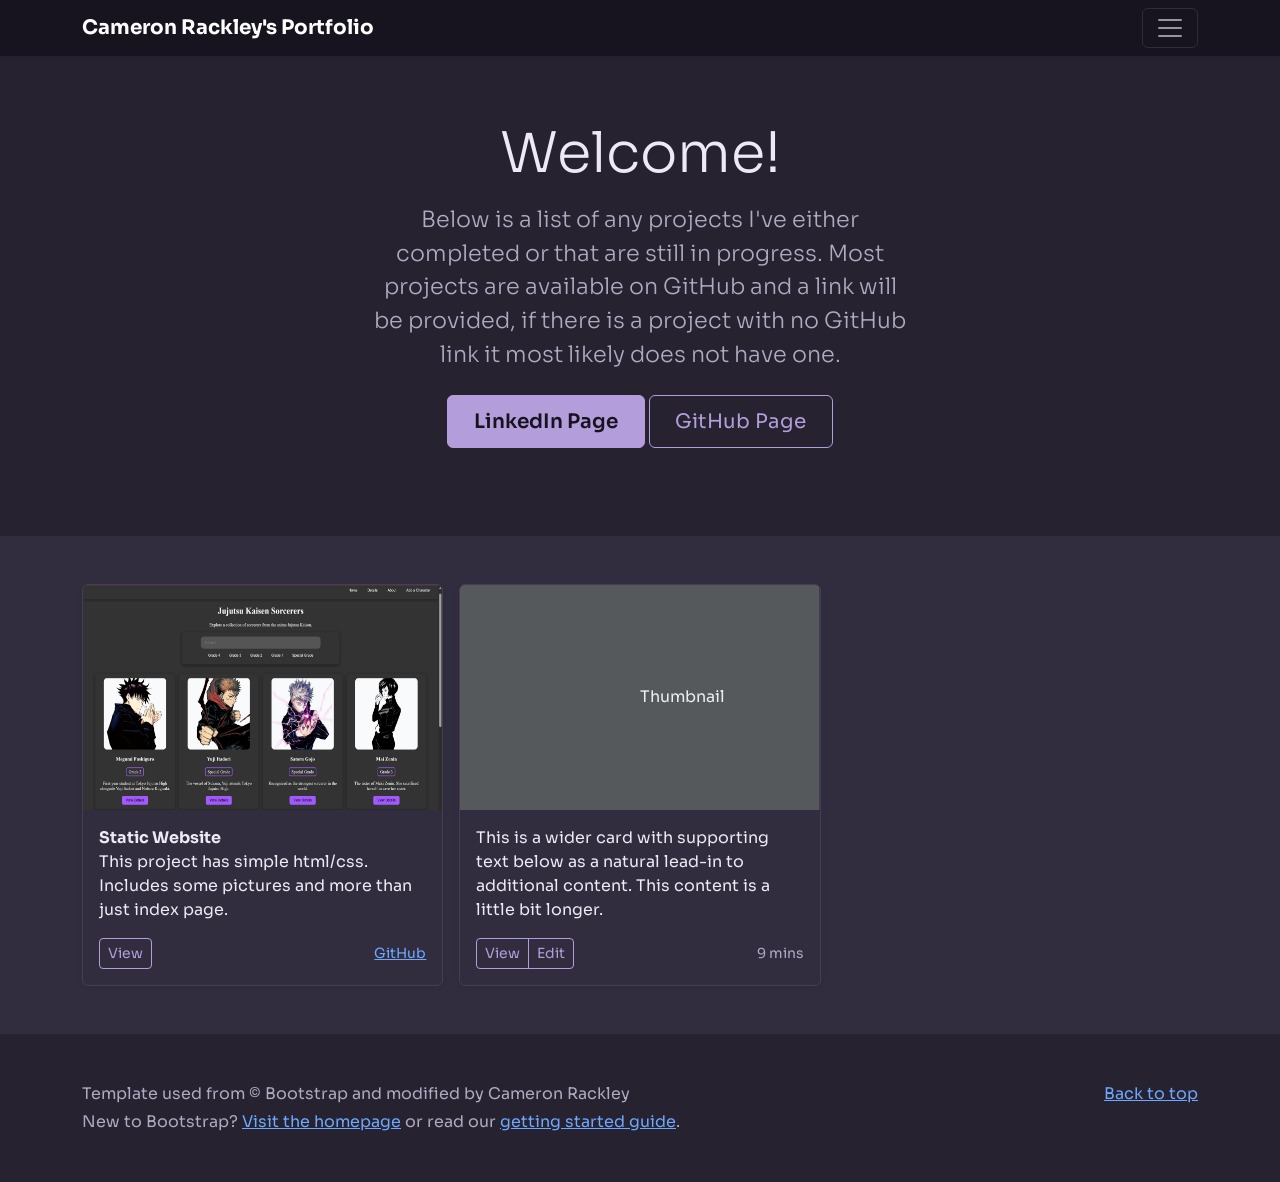
<file: index.html>
<!doctype html>
<html lang="en" data-bs-theme="dark">
  <head>
    <meta charset="utf-8" />
    <meta name="viewport" content="width=device-width, initial-scale=1" />
    <meta name="description" content="" />
    <meta
      name="author"
      content="Mark Otto, Jacob Thornton, and Bootstrap contributors"
    />
    <meta name="generator" content="Astro v5.13.2" />
    <title>Portfolio Page</title>
    <link
      rel="canonical"
      href="https://getbootstrap.com/docs/5.3/examples/album/"
    />
    <script src="	https://cdn.jsdelivr.net/npm/bootstrap@5.3.8/dist/js/bootstrap.bundle.min.js"></script>
    <link href="https://cdn.jsdelivr.net/npm/bootstrap@5.3.8/dist/css/bootstrap.min.css" rel="stylesheet" />
    <link href="style.css" rel="stylesheet"/>
    <link href="theme.css" rel="stylesheet"/>
    <meta name="theme-color" content="#712cf9" />
    
  </head>
  <body>
    <svg xmlns="http://www.w3.org/2000/svg" class="d-none">
      <symbol id="check2" viewBox="0 0 16 16">
        <path
          d="M13.854 3.646a.5.5 0 0 1 0 .708l-7 7a.5.5 0 0 1-.708 0l-3.5-3.5a.5.5 0 1 1 .708-.708L6.5 10.293l6.646-6.647a.5.5 0 0 1 .708 0z"
        ></path>
      </symbol>
      <symbol id="circle-half" viewBox="0 0 16 16">
        <path
          d="M8 15A7 7 0 1 0 8 1v14zm0 1A8 8 0 1 1 8 0a8 8 0 0 1 0 16z"
        ></path>
      </symbol>
      <symbol id="moon-stars-fill" viewBox="0 0 16 16">
        <path
          d="M6 .278a.768.768 0 0 1 .08.858 7.208 7.208 0 0 0-.878 3.46c0 4.021 3.278 7.277 7.318 7.277.527 0 1.04-.055 1.533-.16a.787.787 0 0 1 .81.316.733.733 0 0 1-.031.893A8.349 8.349 0 0 1 8.344 16C3.734 16 0 12.286 0 7.71 0 4.266 2.114 1.312 5.124.06A.752.752 0 0 1 6 .278z"
        ></path>
        <path
          d="M10.794 3.148a.217.217 0 0 1 .412 0l.387 1.162c.173.518.579.924 1.097 1.097l1.162.387a.217.217 0 0 1 0 .412l-1.162.387a1.734 1.734 0 0 0-1.097 1.097l-.387 1.162a.217.217 0 0 1-.412 0l-.387-1.162A1.734 1.734 0 0 0 9.31 6.593l-1.162-.387a.217.217 0 0 1 0-.412l1.162-.387a1.734 1.734 0 0 0 1.097-1.097l.387-1.162zM13.863.099a.145.145 0 0 1 .274 0l.258.774c.115.346.386.617.732.732l.774.258a.145.145 0 0 1 0 .274l-.774.258a1.156 1.156 0 0 0-.732.732l-.258.774a.145.145 0 0 1-.274 0l-.258-.774a1.156 1.156 0 0 0-.732-.732l-.774-.258a.145.145 0 0 1 0-.274l.774-.258c.346-.115.617-.386.732-.732L13.863.1z"
        ></path>
      </symbol>
      <symbol id="sun-fill" viewBox="0 0 16 16">
        <path
          d="M8 12a4 4 0 1 0 0-8 4 4 0 0 0 0 8zM8 0a.5.5 0 0 1 .5.5v2a.5.5 0 0 1-1 0v-2A.5.5 0 0 1 8 0zm0 13a.5.5 0 0 1 .5.5v2a.5.5 0 0 1-1 0v-2A.5.5 0 0 1 8 13zm8-5a.5.5 0 0 1-.5.5h-2a.5.5 0 0 1 0-1h2a.5.5 0 0 1 .5.5zM3 8a.5.5 0 0 1-.5.5h-2a.5.5 0 0 1 0-1h2A.5.5 0 0 1 3 8zm10.657-5.657a.5.5 0 0 1 0 .707l-1.414 1.415a.5.5 0 1 1-.707-.708l1.414-1.414a.5.5 0 0 1 .707 0zm-9.193 9.193a.5.5 0 0 1 0 .707L3.05 13.657a.5.5 0 0 1-.707-.707l1.414-1.414a.5.5 0 0 1 .707 0zm9.193 2.121a.5.5 0 0 1-.707 0l-1.414-1.414a.5.5 0 0 1 .707-.707l1.414 1.414a.5.5 0 0 1 0 .707zM4.464 4.465a.5.5 0 0 1-.707 0L2.343 3.05a.5.5 0 1 1 .707-.707l1.414 1.414a.5.5 0 0 1 0 .708z"
        ></path>
      </symbol>
    </svg>
    </div>
    <header data-bs-theme="dark">
      <div class="collapse text-bg-dark" id="navbarHeader">
        <div class="container">
          <div class="row">
            <div class="col-sm-8 col-md-7 py-4">
              <h4>About</h4>
              <p class="text-body-secondary">
                I am currently a 4th year student at the University of North Carolina at Greensboro. I am almost finished with my bachelors in Computer Science! I have found interests in concepts like Web Development, AI workflows/prompting, and Software Engineering through my education. My goal is to start my career in one of these interests, and eventually get into Game Development and Design.
              </p>
            </div>
            <div class="col-sm-4 offset-md-1 py-4">
              <h4>Contact</h4>
              <ul class="list-unstyled">
                <li><a href="https://www.linkedin.com/in/cameron-rackley-131a20303/" class="text-white">linkedin</a></li>
                <li><a href="/images/cjrackley_resume.pdf" class="text-white">My Resume</a></li>
                <li>Email me: cameronrackley2023@outlook.com</li>
              </ul>
            </div>
          </div>
        </div>
      </div>
      <div class="navbar navbar-dark bg-dark shadow-sm">
        <div class="container">
          <a href="#" class="navbar-brand d-flex align-items-center">
            <strong>Cameron Rackley's Portfolio</strong>
          </a>
          <button
            class="navbar-toggler"
            type="button"
            data-bs-toggle="collapse"
            data-bs-target="#navbarHeader"
            aria-controls="navbarHeader"
            aria-expanded="false"
            aria-label="Toggle navigation"
          >
            <span class="navbar-toggler-icon"></span>
          </button>
        </div>
      </div>
    </header>
    <main>
      <section id="hero" class="text-center container">
        <div class="row">
          <div class="col-lg-6 col-md-7 mx-auto">
            <h1 class="fw-light">Welcome!</h1>
            <p class="lead text-body-secondary">
              Below is a list of any projects I've either completed or that are still in progress. Most projects are available on GitHub and a link will be provided, if there is a project with no GitHub link it most likely does not have one.
            </p>
            <p>
              <a href="https://www.linkedin.com/in/cameron-rackley-131a20303/" class="btn btn-primary my-2">LinkedIn Page</a>
              <a href="https://github.com/cjrackley" class="btn btn-secondary my-2">GitHub Page</a>
            </p>
          </div>
        </div>
      </section>
      <div class="album py-5 bg-body-tertiary">
        <div class="container">
          <div class="row row-cols-1 row-cols-sm-2 row-cols-md-3 g-3">
            
            <!-- 
            
            !! COMMENTED CODE IS A SINGLE PREVIEW BLOCK !!

            <div class="col">
              <div class="card shadow-sm">
                
                !!! REPLACE WITH IMAGE ELEMENT!!
                <svg
                  aria-label="Placeholder: Thumbnail"
                  class="bd-placeholder-img card-img-top"
                  height="225"
                  preserveAspectRatio="xMidYMid slice"
                  role="img"
                  width="100%"
                  xmlns="http://www.w3.org/2000/svg"
                >
                  <title>Placeholder</title>
                  <rect width="100%" height="100%" fill="#55595c"></rect>
                  <text x="50%" y="50%" fill="#eceeef" dy=".3em">
                    Thumbnail
                  </text>
                </svg>

                !!!
                <div class="card-body">
                  <p class="card-text">
                    This is a wider card with supporting text below as a natural
                    lead-in to additional content. This content is a little bit
                    longer.
                  </p>
                  <div
                    class="d-flex justify-content-between align-items-center"
                  >
                    <div class="btn-group">
                      <button
                        type="button"
                        class="btn btn-sm btn-outline-secondary"
                      >
                        View
                      </button>
                      <button
                        type="button"
                        class="btn btn-sm btn-outline-secondary"
                      >
                        Edit
                      </button>
                    </div>
                    <small class="text-body-secondary">9 mins</small>
                  </div>
                </div>
              </div>
            </div>

            -->
            <div class="col">
              <div class="card shadow-sm">

                <img class="card-img-top" height="225" src="images/web-1.jpg">
                  <title>Placeholder</title>
                <div class="card-body">
                  <p class="card-text">
                    <b>Static Website</b> <br> This project has simple html/css. Includes some pictures and more than just index page.
                  </p>
                  <div
                    class="d-flex justify-content-between align-items-center"
                  >
                    <div class="btn-group">
                      <button
                        type="button"
                        class="btn btn-sm btn-outline-secondary"
                      >
                        View
                      </button>
                    </div>
                    <small class="text-body-secondary"><a href="https://github.com/cjrackley/CSC340-static-website">GitHub</a></small>
                  </div>
                </div>
              </div>
            </div>
            <div class="col">
              <div class="card shadow-sm">
                <svg
                  aria-label="Placeholder: Thumbnail"
                  class="bd-placeholder-img card-img-top"
                  height="225"
                  preserveAspectRatio="xMidYMid slice"
                  role="img"
                  width="100%"
                  xmlns="http://www.w3.org/2000/svg"
                >
                  <title>Placeholder</title>
                  <rect width="100%" height="100%" fill="#55595c"></rect>
                  <text x="50%" y="50%" fill="#eceeef" dy=".3em">
                    Thumbnail
                  </text>
                </svg>
                <div class="card-body">
                  <p class="card-text">
                    This is a wider card with supporting text below as a natural
                    lead-in to additional content. This content is a little bit
                    longer.
                  </p>
                  <div
                    class="d-flex justify-content-between align-items-center"
                  >
                    <div class="btn-group">
                      <button
                        type="button"
                        class="btn btn-sm btn-outline-secondary"
                      >
                        View
                      </button>
                      <button
                        type="button"
                        class="btn btn-sm btn-outline-secondary"
                      >
                        Edit
                      </button>
                    </div>
                    <small class="text-body-secondary">9 mins</small>
                  </div>
                </div>
              </div>
            </div>
          </div>
        </div>
      </div>
    </main>
    <footer class="text-body-secondary py-5">
    <div class="container">
        <p class="float-end mb-1"><a href="#">Back to top</a></p>
      <p class="mb-1">
        Template used from &copy; Bootstrap and modified by Cameron Rackley
      </p>
      <p class="mb-0">
        New to Bootstrap? <a href="/">Visit the homepage</a> or read our
        <a href="../getting-started/introduction">getting started guide</a>.
      </p>
    </div>
  </footer>
  </body>
</html>
</file>
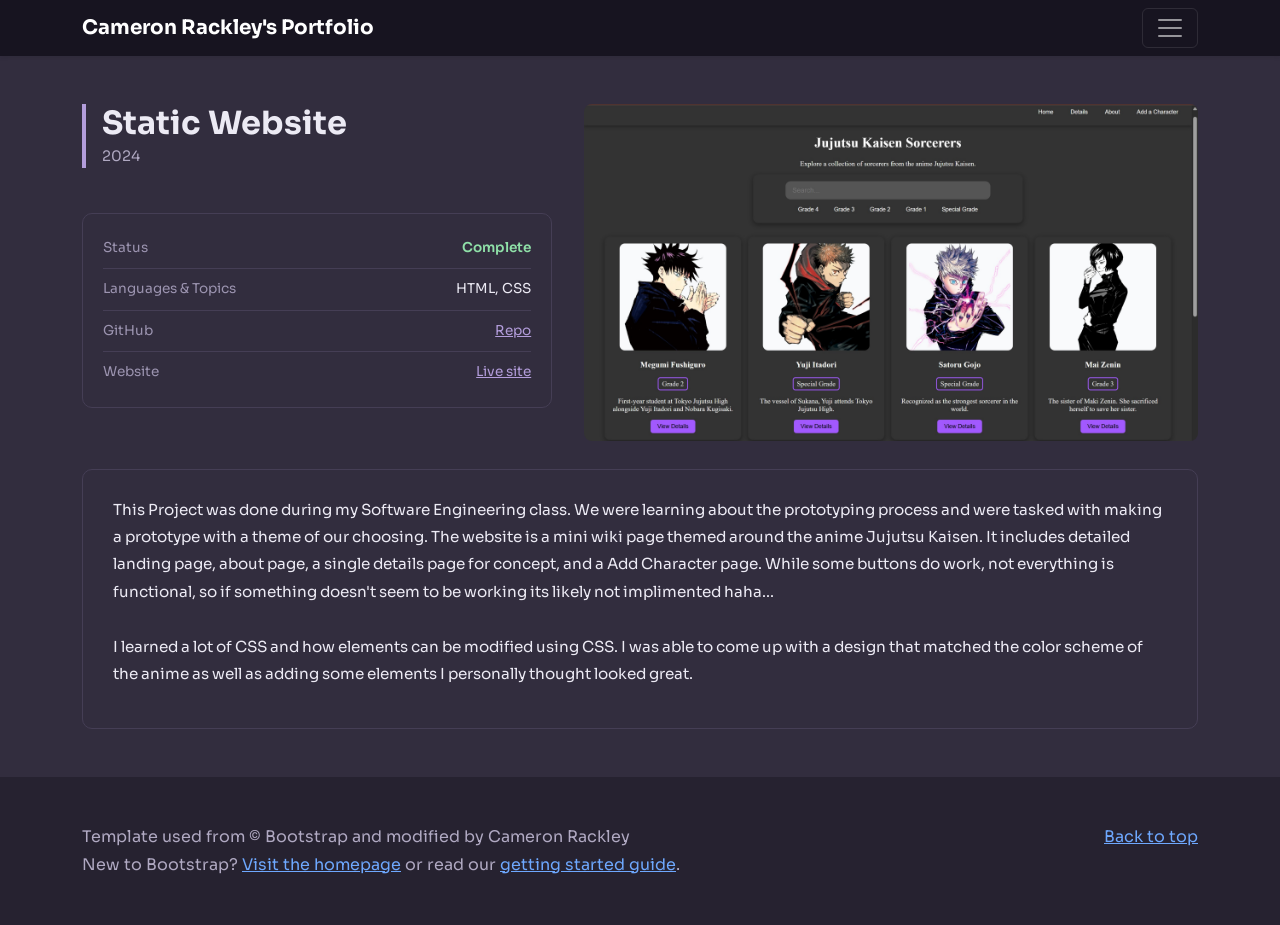
<file: details.html>
<!doctype html>
<html lang="en" data-bs-theme="dark">

<head>
  <meta charset="utf-8" />
  <meta name="viewport" content="width=device-width, initial-scale=1" />
  <meta name="description" content="" />
  <meta name="author" content="Mark Otto, Jacob Thornton, and Bootstrap contributors" />
  <meta name="generator" content="Astro v5.13.2" />
  <title>Details Page</title>
  <link rel="canonical" href="https://getbootstrap.com/docs/5.3/examples/album/" />
  <script src="	https://cdn.jsdelivr.net/npm/bootstrap@5.3.8/dist/js/bootstrap.bundle.min.js"></script>
  <link href="https://cdn.jsdelivr.net/npm/bootstrap@5.3.8/dist/css/bootstrap.min.css" rel="stylesheet" />
  <link href="theme.css" rel="stylesheet" />
  <link href="style.css" rel="stylesheet" />
  <link href="detail-style.css" rel="stylesheet" />
  <meta name="theme-color" content="#712cf9" />

</head>

<body>
  <svg xmlns="http://www.w3.org/2000/svg" class="d-none">
    <symbol id="check2" viewBox="0 0 16 16">
      <path
        d="M13.854 3.646a.5.5 0 0 1 0 .708l-7 7a.5.5 0 0 1-.708 0l-3.5-3.5a.5.5 0 1 1 .708-.708L6.5 10.293l6.646-6.647a.5.5 0 0 1 .708 0z">
      </path>
    </symbol>
    <symbol id="circle-half" viewBox="0 0 16 16">
      <path d="M8 15A7 7 0 1 0 8 1v14zm0 1A8 8 0 1 1 8 0a8 8 0 0 1 0 16z"></path>
    </symbol>
    <symbol id="moon-stars-fill" viewBox="0 0 16 16">
      <path
        d="M6 .278a.768.768 0 0 1 .08.858 7.208 7.208 0 0 0-.878 3.46c0 4.021 3.278 7.277 7.318 7.277.527 0 1.04-.055 1.533-.16a.787.787 0 0 1 .81.316.733.733 0 0 1-.031.893A8.349 8.349 0 0 1 8.344 16C3.734 16 0 12.286 0 7.71 0 4.266 2.114 1.312 5.124.06A.752.752 0 0 1 6 .278z">
      </path>
      <path
        d="M10.794 3.148a.217.217 0 0 1 .412 0l.387 1.162c.173.518.579.924 1.097 1.097l1.162.387a.217.217 0 0 1 0 .412l-1.162.387a1.734 1.734 0 0 0-1.097 1.097l-.387 1.162a.217.217 0 0 1-.412 0l-.387-1.162A1.734 1.734 0 0 0 9.31 6.593l-1.162-.387a.217.217 0 0 1 0-.412l1.162-.387a1.734 1.734 0 0 0 1.097-1.097l.387-1.162zM13.863.099a.145.145 0 0 1 .274 0l.258.774c.115.346.386.617.732.732l.774.258a.145.145 0 0 1 0 .274l-.774.258a1.156 1.156 0 0 0-.732.732l-.258.774a.145.145 0 0 1-.274 0l-.258-.774a1.156 1.156 0 0 0-.732-.732l-.774-.258a.145.145 0 0 1 0-.274l.774-.258c.346-.115.617-.386.732-.732L13.863.1z">
      </path>
    </symbol>
    <symbol id="sun-fill" viewBox="0 0 16 16">
      <path
        d="M8 12a4 4 0 1 0 0-8 4 4 0 0 0 0 8zM8 0a.5.5 0 0 1 .5.5v2a.5.5 0 0 1-1 0v-2A.5.5 0 0 1 8 0zm0 13a.5.5 0 0 1 .5.5v2a.5.5 0 0 1-1 0v-2A.5.5 0 0 1 8 13zm8-5a.5.5 0 0 1-.5.5h-2a.5.5 0 0 1 0-1h2a.5.5 0 0 1 .5.5zM3 8a.5.5 0 0 1-.5.5h-2a.5.5 0 0 1 0-1h2A.5.5 0 0 1 3 8zm10.657-5.657a.5.5 0 0 1 0 .707l-1.414 1.415a.5.5 0 1 1-.707-.708l1.414-1.414a.5.5 0 0 1 .707 0zm-9.193 9.193a.5.5 0 0 1 0 .707L3.05 13.657a.5.5 0 0 1-.707-.707l1.414-1.414a.5.5 0 0 1 .707 0zm9.193 2.121a.5.5 0 0 1-.707 0l-1.414-1.414a.5.5 0 0 1 .707-.707l1.414 1.414a.5.5 0 0 1 0 .707zM4.464 4.465a.5.5 0 0 1-.707 0L2.343 3.05a.5.5 0 1 1 .707-.707l1.414 1.414a.5.5 0 0 1 0 .708z">
      </path>
    </symbol>
  </svg>
  </div>
  <header data-bs-theme="dark">
    <div class="collapse text-bg-dark" id="navbarHeader">
      <div class="container">
        <div class="row">
          <div class="col-sm-8 col-md-7 py-4">
            <h4>About</h4>
            <p class="text-body-secondary">
              I am currently a 4th year student at the University of North Carolina at Greensboro. I am almost finished
              with my bachelors in Computer Science! I have found interests in concepts like Web Development, AI
              workflows/prompting, and Software Engineering through my education. My goal is to start my career in one
              of these interests, and eventually get into Game Development and Design.
            </p>
          </div>
          <div class="col-sm-4 offset-md-1 py-4">
            <h4>Contact</h4>
            <ul class="list-unstyled">
              <li><a href="https://www.linkedin.com/in/cameron-rackley-131a20303/" class="text-white">linkedin</a></li>
              <li><a href="/images/cjrackley_resume.pdf" class="text-white">My Resume</a></li>
              <li>Email me: cameronrackley2023@outlook.com</li>
            </ul>
          </div>
        </div>
      </div>
    </div>
    <div class="navbar navbar-dark bg-dark shadow-sm">
      <div class="container">
        <a href="#" class="navbar-brand d-flex align-items-center">
          <strong>Cameron Rackley's Portfolio</strong>
        </a>
        <button class="navbar-toggler" type="button" data-bs-toggle="collapse" data-bs-target="#navbarHeader"
          aria-controls="navbarHeader" aria-expanded="false" aria-label="Toggle navigation">
          <span class="navbar-toggler-icon"></span>
        </button>
      </div>
    </div>
  </header>
  <main>
    <div class="album py-5 bg-body-tertiary">
      <div class="container" id="main-container">
        <div id="title-section">
          <div class="detail-left">
            <div class="page-title">
              <h1>Static Website</h1>
              <span class="page-year">2024</span>
            </div>

            <div class="info-card">
              <div class="info-row">
                <span class="label">Status</span>
                <span class="value status-complete">Complete</span>
              </div>
              <div class="info-row">
                <span class="label">Languages &amp; Topics</span>
                <span class="value">HTML, CSS</span>
              </div>
              <div class="info-row">
                <span class="label">GitHub</span>
                <span class="value"><a href="https://github.com/cjrackley/CSC340-static-website">Repo</a></span>
              </div>
              <div class="info-row">
                <span class="label">Website</span>
                <span class="value"><a href="https://cjrackley.github.io/CSC340-static-website/">Live site</a></span>
              </div>
            </div>
          </div>

          <img class="detail-img" src="images/web-1.jpg">
        </div>

        <div class="description-box">
          <p>This Project was done during my Software Engineering class. We were learning about the
            prototyping process and were tasked with making a prototype with a theme of our choosing. The website is a
            mini wiki page themed around the anime Jujutsu Kaisen. It includes detailed landing page, about page, a
            single
            details page for concept, and a Add Character page. While some buttons do work, not everything is
            functional,
            so if something doesn't seem to be working its likely not implimented haha...
            <br><br>I learned a lot of CSS and how elements can be modified using CSS. I was able to come up with a
            design
            that matched the color scheme of the anime as well as adding some elements I personally thought looked
            great.</p>
        </div>
      </div>
    </div>
  </main>
  <footer class="text-body-secondary py-5">
    <div class="container">
      <p class="float-end mb-1"><a href="#">Back to top</a></p>
      <p class="mb-1">
        Template used from &copy; Bootstrap and modified by Cameron Rackley
      </p>
      <p class="mb-0">
        New to Bootstrap? <a href="/">Visit the homepage</a> or read our
        <a href="../getting-started/introduction">getting started guide</a>.
      </p>
    </div>
  </footer>
</body>

</html>
</file>
<file: style.css>
/* ---------- Hero / welcome section ----------
   All hero sizing lives here. Change the numbers below to tune it.
   (The old py-5 / py-lg-5 utility classes were removed from index.html
   so this is the single place that controls the section.) */

#hero {
    /* HEIGHT: was 3rem on mobile / 6rem on desktop via py-5 + py-lg-5 */
    padding-top: 2.5rem;
    padding-bottom: 2.5rem;
}

@media (min-width: 992px) {
    #hero {
        padding-top: 4rem;
        padding-bottom: 4rem;
    }
}

/* FONT SIZES: bumped up from Bootstrap defaults */
#hero h1 {
    font-size: 3.5rem; /* default was ~2.5rem */
    margin-bottom: 1rem;
}

#hero .lead {
    font-size: 1.4rem; /* default .lead is 1.25rem */
    line-height: 1.5;
}

#hero .btn {
    font-size: 1.25rem; /* default is 1rem */
    padding: 0.65rem 1.6rem;
}

/* Scale the headline back down on small screens so it doesn't wrap badly */
@media (max-width: 575.98px) {
    #hero h1 {
        font-size: 2.5rem;
    }

    #hero .lead {
        font-size: 1.15rem;
    }

    #hero .btn {
        font-size: 1.05rem;
    }
}
</file>
<file: detail-style.css>
/* detail-style.css - details page only. Loads after theme.css. */
#title-section {
  display: flex;
  justify-content: space-between;
  align-items: flex-start;
  gap: 2rem;
  margin-bottom: 1.75rem;
}

/* Left column shrinks before the image does, but never below 320px. */
.detail-left {
  flex: 1 1 320px;
  min-width: 0;
}

#main-container {
  min-height: 550px;
}

.detail-img {
  flex: 0 0 auto;
  width: 55%;
  height: auto;
  border-radius: .5rem;
  align-self: flex-start;
}

/* ---------- Title with accent bar ---------- */
.page-title {
  border-left: 4px solid var(--accent);
  padding-left: 16px;
  margin: 0 0 45px;
}

.page-title h1 {
  font-size: 2rem;
  font-weight: 700;
  margin: 0;
}

.page-year {
  display: block;
  color: var(--text-muted);
  font-size: 0.9rem;
  margin-top: 4px;
}

/* ---------- Info card: label / value rows ---------- */
.info-card {
  background: var(--surface);
  border: 1px solid var(--border);
  border-radius: 10px;
  padding: 14px 20px;
}

.info-row {
  display: flex;
  justify-content: space-between;
  gap: 1rem;
  padding: 10px 0;
  border-bottom: 1px solid var(--border);
}

.info-row:last-child {
  border-bottom: none;
}

.info-row .label {
  color: var(--text-dim);
  font-size: 0.85rem;
}

.info-row .value {
  color: var(--text);
  font-size: 0.85rem;
  text-align: right;
}

.info-row .value a {
  color: var(--accent);
  text-decoration: underline;
}

.info-row .value.status-complete {
  color: var(--success);
  font-weight: 600;
}

/* ---------- Description container ----------
   min-height keeps the box from collapsing around short copy; it grows
   past this on its own once the text is longer.                        */
.description-box {
  background: var(--surface);
  border: 1px solid var(--border);
  border-radius: 10px;
  padding: 26px 30px;
  min-height: 260px;
}

.description-box p {
  font-size: 0.95rem;
  line-height: 1.8;
  margin: 0 0 1rem;
}

.description-box p:last-child {
  margin-bottom: 0;
}

/* Stack the image under the left column once the row gets cramped. */
@media (max-width: 767.98px) {
  #title-section {
    flex-direction: column;
    gap: 1.5rem;
  }

  .detail-img {
    width: 100%;
    max-width: none;
    order: -1;          /* image first, then title + info card */
  }

  .description-box {
    padding: 20px 22px;
    min-height: 0;
  }
}
</file>
<file: theme.css>
/* theme.css â€” palette bridge. Link AFTER bootstrap.min.css and style.css.
   This does not define components; it retunes the Bootstrap variables the
   existing markup already consumes. Save this file as UTF-8. */

/* @import must be the first rule in the file or browsers drop it. */
@import url('https://fonts.googleapis.com/css2?family=Sora:wght@400;600;700&display=swap');

/* Both selectors are needed: the pages set data-bs-theme="dark", so matching
   that attribute (plus loading after Bootstrap) is what wins the cascade. */
:root,
[data-bs-theme="dark"] {
  /* --- source palette --- */
  --bg: #262230;
  --surface: #322D3E;
  --border: #453E55;
  --nav: #171420;
  --accent: #B39DDB;
  --accent-hover: #C6B5E4;
  --accent-contrast: #171420;
  --text: #ECEAF4;
  --text-muted: #B0A9C2;
  --text-dim: #9C94B0;
  --success: #8FE0A8;

  /* --- mapped onto Bootstrap --- */
  --bs-body-bg: var(--bg);
  --bs-body-color: var(--text);
  --bs-body-font-family: 'Sora', system-ui, sans-serif;
  --bs-emphasis-color: var(--text);
  --bs-secondary-color: var(--text-muted);   /* .text-body-secondary */
  --bs-border-color: var(--border);

  /* .bg-body-tertiary (the album band) reads the -rgb form */
  --bs-tertiary-bg: var(--surface);
  --bs-tertiary-bg-rgb: 50, 45, 62;

  /* .bg-dark / .text-bg-dark (navbar + collapse panel) read --bs-dark-rgb.
     Setting the var avoids fighting the utility class's !important. */
  --bs-dark-rgb: 23, 20, 32;

  --bs-link-color: var(--accent);
  --bs-link-hover-color: var(--accent-hover);
  --bs-focus-ring-color: rgba(179, 157, 219, 0.4);
}

/* Cards default to --bs-card-bg: var(--bs-body-bg) in 5.3, which would make
   them invisible against the page. Lift them onto the surface color. */
.card {
  --bs-card-bg: var(--surface);
  --bs-card-border-color: var(--border);
  --bs-card-cap-bg: var(--surface);
}

/* .btn-primary hardcodes its own hex values; it does not read --bs-primary. */
.btn-primary {
  --bs-btn-bg: var(--accent);
  --bs-btn-border-color: var(--accent);
  --bs-btn-color: var(--accent-contrast);
  --bs-btn-hover-bg: var(--accent-hover);
  --bs-btn-hover-border-color: var(--accent-hover);
  --bs-btn-hover-color: var(--accent-contrast);
  --bs-btn-active-bg: var(--accent-hover);
  --bs-btn-active-border-color: var(--accent-hover);
  --bs-btn-font-weight: 600;
}

/* GitHub Page button â€” the outlined counterpart. */
.btn-secondary,
.btn-outline-secondary {
  --bs-btn-bg: transparent;
  --bs-btn-color: var(--accent);
  --bs-btn-border-color: var(--accent);
  --bs-btn-hover-bg: var(--accent);
  --bs-btn-hover-color: var(--accent-contrast);
  --bs-btn-hover-border-color: var(--accent);
  --bs-btn-active-bg: var(--accent-hover);
  --bs-btn-active-color: var(--accent-contrast);
  --bs-btn-active-border-color: var(--accent-hover);
}

/* Contact links in the collapse panel are hardcoded .text-white in the HTML;
   this is the one place worth an override rather than editing both pages. */
#navbarHeader .list-unstyled a.text-white {
  color: var(--accent) !important;
}
</file>
